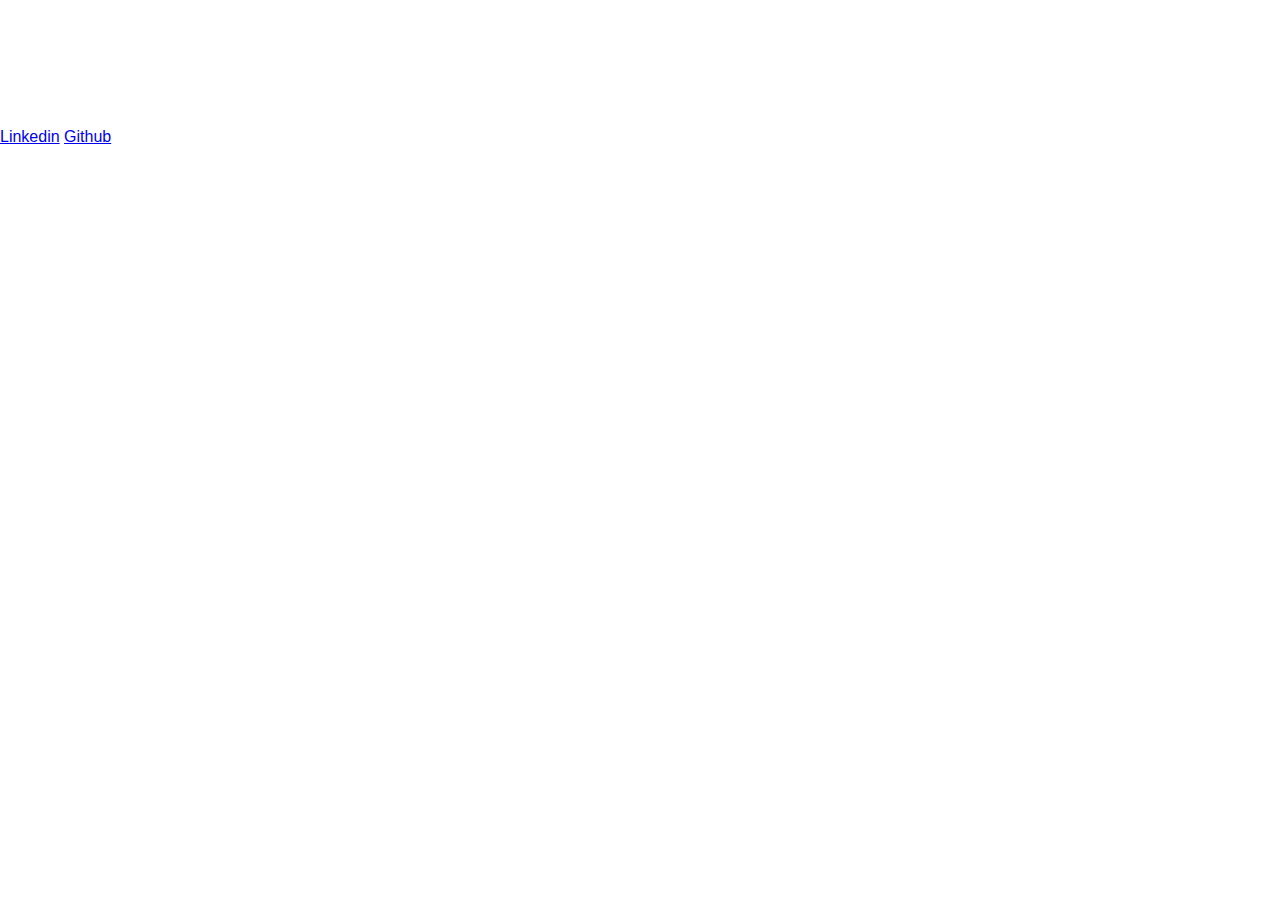
<file: KEYFRAMES_1/index.html>
<!DOCTYPE html>
<html lang="en">
<head>
    <meta charset="UTF-8">
    <meta http-equiv="X-UA-Compatible" content="IE=edge">
    <meta name="viewport" content="width=device-width, initial-scale=1.0">
    <link rel="stylesheet" href="style.css">
    <title>Document</title>
</head>
<body>
    <main class="wrapper">
        <h1>Pedro Henrique Vieira</h1>
        <h2>Analista de Desenvolvimento de Sistemas</h2>
        <div class="social-media">
            <a href="#">Linkedin</a>
            <a href="#">Github</a>
        </div>
    </main>
    
</body>
</html>
</file>
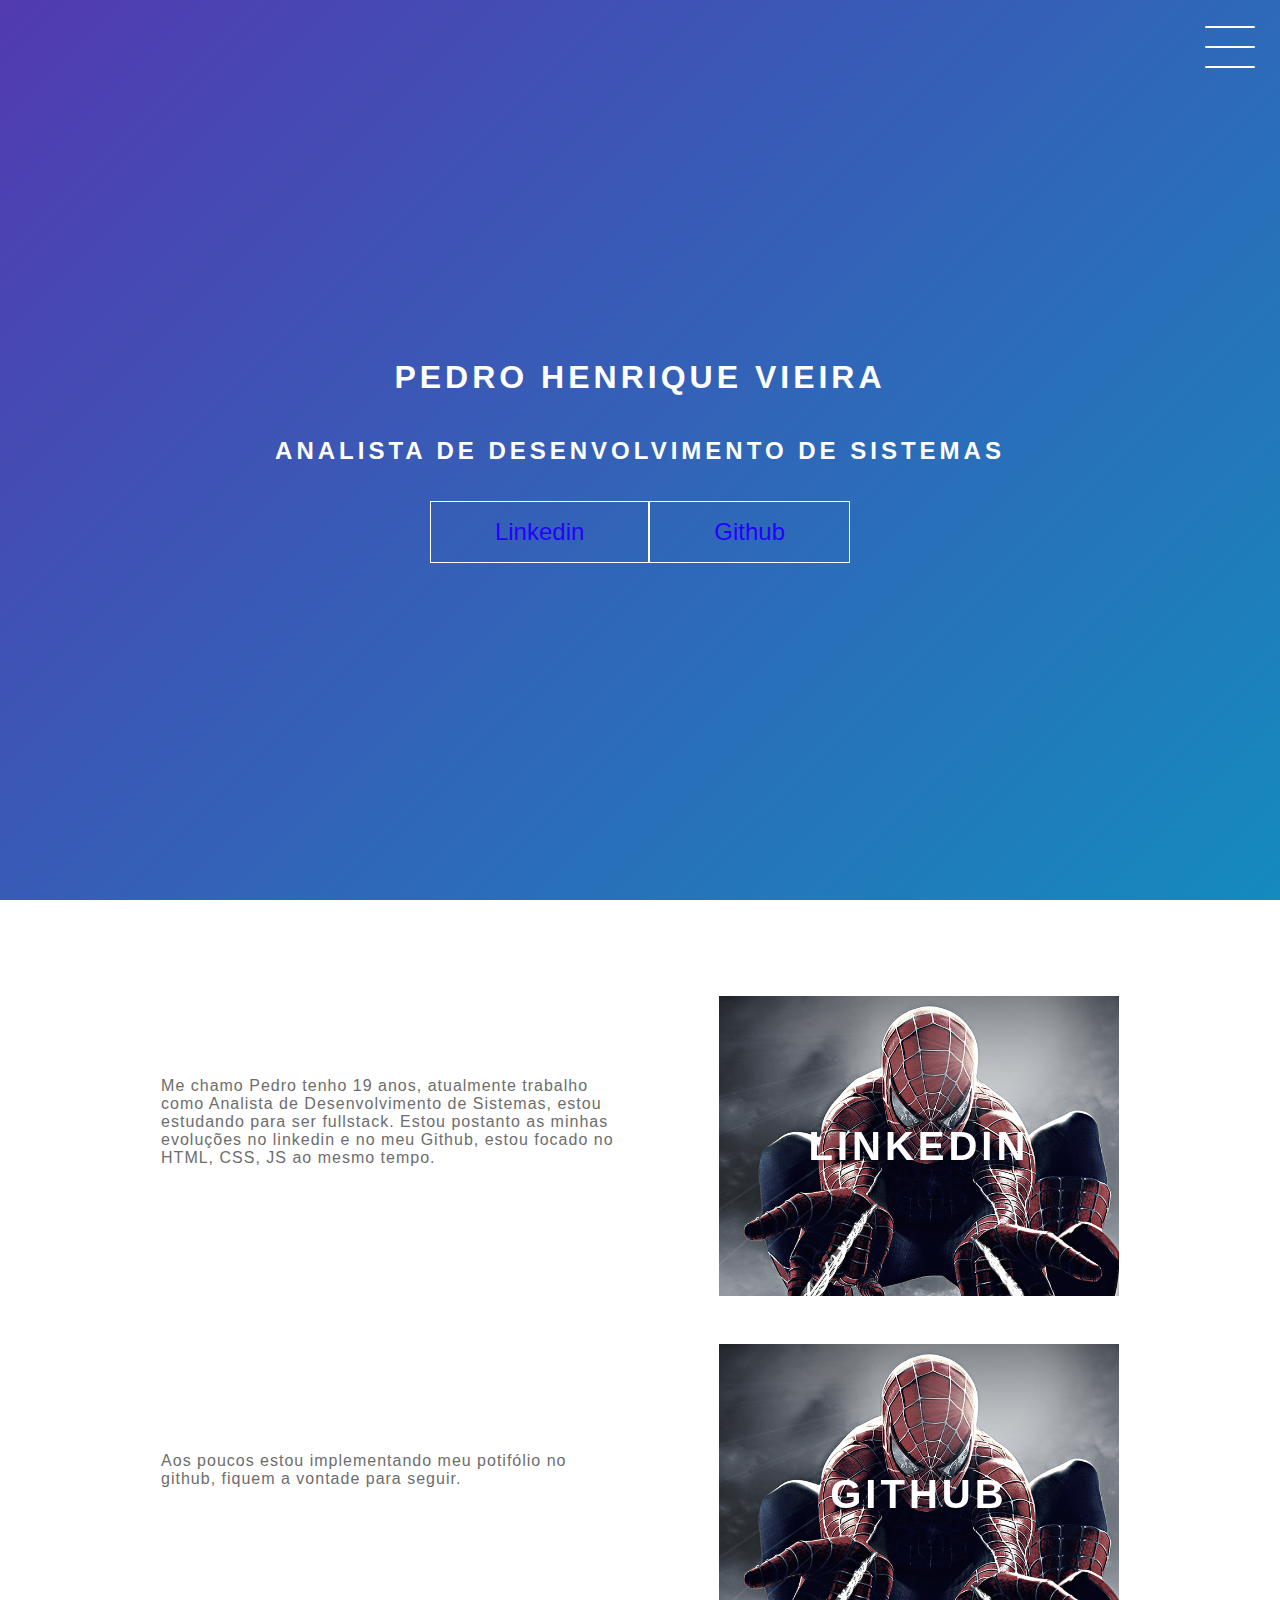
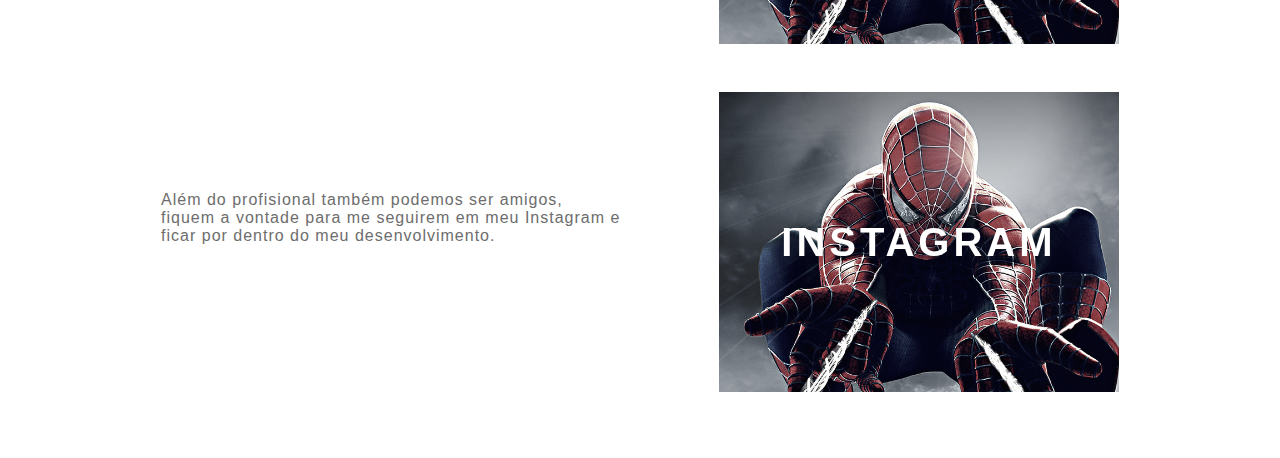
<file: Projeto_final/index.html>
<!DOCTYPE html>
<html lang="en">
<head>
    <meta charset="UTF-8">
    <meta http-equiv="X-UA-Compatible" content="IE=edge">
    <meta name="viewport" content="width=device-width, initial-scale=1.0">
    <link rel="stylesheet" href="style.css">
    <title>PerfildoPedro</title>
</head>
<STYLE>A {text-decoration: none;} </STYLE>
<body>
    <header class="header-wrapper">
        <div class="header">
            <div class="checkbox-container">
                <div class="checkbox-wrapper">
                    <input type="checkbox" id="toggle">
                    <label class="checkbox" for="toggle">
                        <div class="trace"></div>
                        <div class="trace"></div>
                        <div class="trace"></div>
                    </label>
                    <div class="menu"></div>
                    <nav class="menu-items">
                        <ul>
                            <li>
                                <a href="#casa">Home</a>
                            </li>
                            <li>
                                <a href="#">Sobre</a>
                            </li>
                            <li>
                                <a href="#">Prejetos</a>
                            </li>
                        </ul>
                    </nav>
                </div>
            </div>
        </div>
        <h1>Pedro Henrique Vieira</h1>
        <h2>Analista de Desenvolvimento de Sistemas</h2>
        <div class="social-media">
        <a href="https://www.linkedin.com/in/pedro-henrique-vieira-jacinto-7a63951aa/" target="_blank">Linkedin</a>
        <a href="https://github.com/XampsonPRIME" target="_blank">Github</a>
        </div>
    </header>
    <main class="container">
        <div class="card-container">
            <div class="card-text" id="casa">
                Me chamo Pedro tenho 19 anos, atualmente trabalho como Analista de Desenvolvimento de Sistemas, estou estudando para ser fullstack. Estou postanto as minhas evoluções no linkedin e no meu Github, estou focado no HTML, CSS, JS ao mesmo tempo.
            </div>
            <a href="https://www.linkedin.com/in/pedro-henrique-vieira-jacinto-7a63951aa/" target="_blank">
            <div class="card">
                <div class="card-wrapper">
                    <h2>Linkedin</h2>
                    <p>Acompanhe minha carreira</p>
                </div>
            </div>
        </a>
        </div>
        <div class="card-container">
            <div class="card-text">
                Aos poucos estou implementando meu potifólio no github, fiquem a vontade para seguir.
            </div>
            <a href="https://github.com/XampsonPRIME" target="_blank">
            <div class="card">
                <div class="card-wrapper">
                    <h2>Github</h2>
                    <p>Veja meus projetos</p>
                </div>
            </div>
        </a>
        </div>
        <div class="card-container">
            <div class="card-text">
                Além do profisional também podemos ser amigos, fiquem a vontade para me seguirem em meu Instagram e ficar por dentro do meu desenvolvimento.
            </div>
            <a href="https:www.instagram.com/pedro.mast/" target="_blank">
            <div class="card">
                <div class="card-wrapper">
                    <h2>Instagram</h2>
                    <p>Ou mais do meu dia-a-dia</p>
                </div>
            </div>
        </div>
    </a>
    </main>
    <footer>Feito por Pedro Henrique</footer>
</body>
</html>
</file>
<file: KEYFRAMES_1/style.css>
@import url('https://fonts.googleapis.com/css2?family=DM+Sans:wght@400;700&display=swap');

body {
    margin: 0;
    padding: 0;
    color: white;
    font-family: 'amatic sc', sans-serif;
}
</file>
<file: Projeto_final/style.css>
@import url('https://fonts.googleapis.com/css2?family=DM+Sans:wght@400;700&display=swap');

body {
    margin: 0;
    padding: 0;
    color: hsl(0, 0%, 100%);
    font-family: 'amatic sc', sans-serif;
}

/* HEADER */

.header-wrapper {
    height: 100vh;
    width: 100%;
    background: linear-gradient(-45deg, #050404, rgb(52, 135, 45), #00a5c2, #523ab1);
    background-size: 400% 400%;
    display: flex;
    flex-direction: column;
    align-items: center;
    justify-content: center;
    animation: backgroundtransition 8s ease-in-out infinite;
    position: relative;
}

h1 {
    text-transform: uppercase;
    letter-spacing: 4px;
}

h2 {
    text-transform: uppercase;
    letter-spacing: 4px;
}

.social-media {
    margin-top: 1rem;
    display: flex;
}

.social-media a {
    text-decoration: none;
    color: hsl(249, 100%, 50%);
    font-size: 24px;
    padding: 1rem 4rem;
    border: 1px solid white;
    min-width: 4rem;
    display: flex;
    justify-content: center;
    align-items: center;
    transition: .5s cubic-bezier(0.55, 0.025, 0.675, 0.97);
}

a:hover {
    color: #2E1C;
    background-color: white;
}

@keyframes backgroundtransition {
    0% {
        background-position: 0% 80%;
    }
    50% {
        background-position: 80% 100%;
    }
    100% {
        background-position: 0% 90%;
    }
}

/* Menu Hamburger */

.checkbox-container {
    display: flex;
    justify-content: center;
    align-items: center;
}

.checkbox {
    height: 100px;
    width: 100px;
    position: absolute;
    top: 0;
    right: 0;
    display: flex;
    justify-content: center;
    cursor: pointer;
    z-index: 9999;
    transition: 400ms ease-in-out 0s;
}

.checkbox .trace {
    width: 50px;
    height: 2px;
    background-color: white;
    position: absolute;
    border-radius: 4px;
    transition: 0.5s ease-in-out;
}

.checkbox .trace:nth-child(1) {
    top: 26px;
    transform: rotate(0);
}

.checkbox .trace:nth-child(2) {
    top: 46px;
    transform: rotate(0);
}

.checkbox .trace:nth-child(3) {
    top: 66px;
    transform: rotate(0);
}

#toggle {
    display: none;
}

/* MENU */
.menu {
    position: absolute;
    top: 28px;
    right: 30px;
    background: transparent;
    height: 40px;
    width: 40px;
    border-radius: 50%;
    box-shadow: 0px 0px 0px 0px white;
    z-index: -1;
    transition: 400ms ease-in-out 0s;
}

.menu-items {
    position: fixed;
    top: 0;
    left: 0;
    width: 100%;
    height: 100vh;
    display: flex;
    justify-content: center;
    align-items: center;
    z-index: 2;
    opacity: 0;
    visibility: hidden;
    transition: 400ms ease-in-out 0s;
}

.menu-items ul {
    list-style-type: none;
}

.menu-items ul li a {
    margin: 10px 0;
    color: #2e1c;
    text-decoration: none;
    text-transform: uppercase;
    letter-spacing: 4px;
    font-size: 40px;
}

/* ANIMAÇÃO MENU */

#toggle:checked + .checkbox .trace:nth-child(1) {
    transform: rotate(45deg);
    background-color: hsl(266, 87%, 50%);
    top: 47px;
}

#toggle:checked + .checkbox .trace:nth-child(2) {
    transform: translateX(-100px);
    width: 30px;
    visibility: hidden;
    opacity: 0;
}

#toggle:checked + .checkbox .trace:nth-child(3) {
    transform: rotate(-45deg);
    background-color: aqua;
    top: 48px;
}

#toggle:checked + .checkbox {
    background-color: white;
}

#toggle:checked ~ .menu {
    box-shadow: 0px 0px 0px 100vmax white;
    z-index: 1;
     
}

#toggle:checked ~ .menu-items {
    visibility: visible;
    opacity: 1;
}

/* Cards */

.container {
    width: 100%;
    height: auto;
    display: flex;
    flex-direction: column;
    justify-content: space-evenly;
    align-items: center;
    margin: 3rem 0;
}

.card-container {
    display: flex;
    align-items: center;
    justify-content: space-evenly;
    width: 90%;
}

.card {
    height: 300px;
    width: 400px;
    margin: 3rem 0 0;
    background-image: url(/spider-man-spiderweb-2t-1920x1080.jpg);
    background-position: center;
    background-repeat: no-repeat;
    background-size: cover;
    display: flex;
    justify-content: center;
    align-items: center;
    filter: grayscale(0.5);
    color: white;
    cursor: pointer;
    transition: 0.3s;
}

.card-text {
    width: 40%;
    font-family: sans-serif;
    letter-spacing: 1px;
    color: rgb(109, 109, 109);
}

.card-wrapper {
    text-align: center;
    display: flex;
    flex-direction: column;
    justify-content: center;
    align-items: center;
    position: relative;
}

.card-wrapper::before {
    content: '';
    position: absolute;
    height: 100px;
    width: 100px;
    display: block;
    border: 1px solid white;
    opacity: 0;
    transition: 0.3s;
}

.card-wrapper h2 {
    font-size: 40px;
    text-transform: uppercase;
    letter-spacing: 4px;
    margin: 0;
    transition: 0.3s;
}

.card-wrapper p {
    font-size: 0;
    visibility: hidden;
    opacity: 0;
    font-weight: bold;
    text-transform: uppercase;
    transition: 0.3s;
}

.card:hover > .card-wrapper p {
    font-size: 14px;
    opacity: 1;
    visibility: visible;
}

.card:hover {
    filter: unset;
}

.card:hover > .card-wrapper::before {
    opacity: 1;
    width: 350px;
    height: 250px;
}

/* Footer */

.footer {
    height: 100px;
    width: 100%;
    display: flex;
    justify-content: center;
    align-items: center;
    background-color: pink;
}

/* RESPONSIVO */

@MEDIA (max-width: 800px) {
    .social-media {
        display: flex;
        flex-direction: column;
    }


    .container {
        margin-top: 0;
    }

    .card-container {
        flex-direction: column;
    }

    .container .card-container:nth-child(1),
    .container .card-container:nth-child(3) {
        flex-direction: column-reverse;
    }

    .card {
        height: 250px;
        width: 250px;
    }

    .card-text {
        width: 90%;
        margin-top: 2rem;
        text-align: center;
    }

    .card:hover > .card-wrapper::before {
        height: 190px;
        width: 190px;
    }
}
</file>
